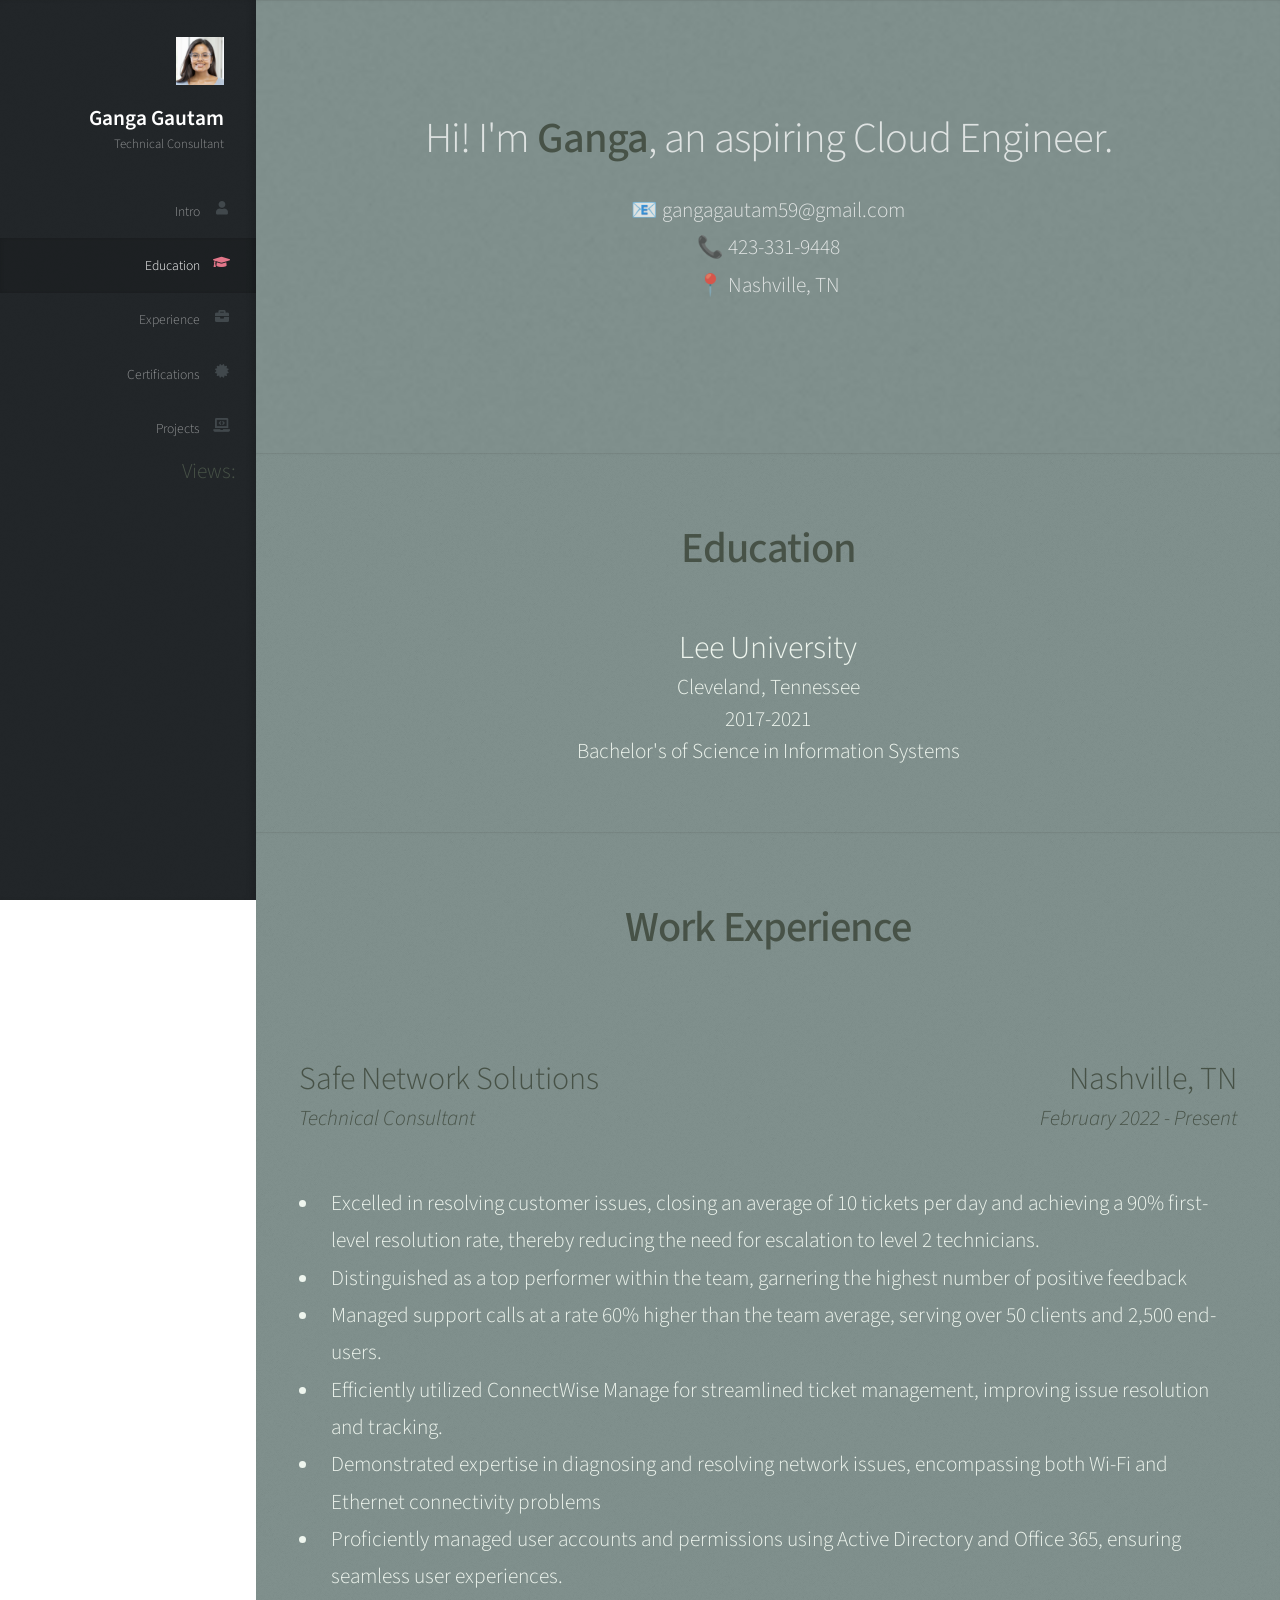
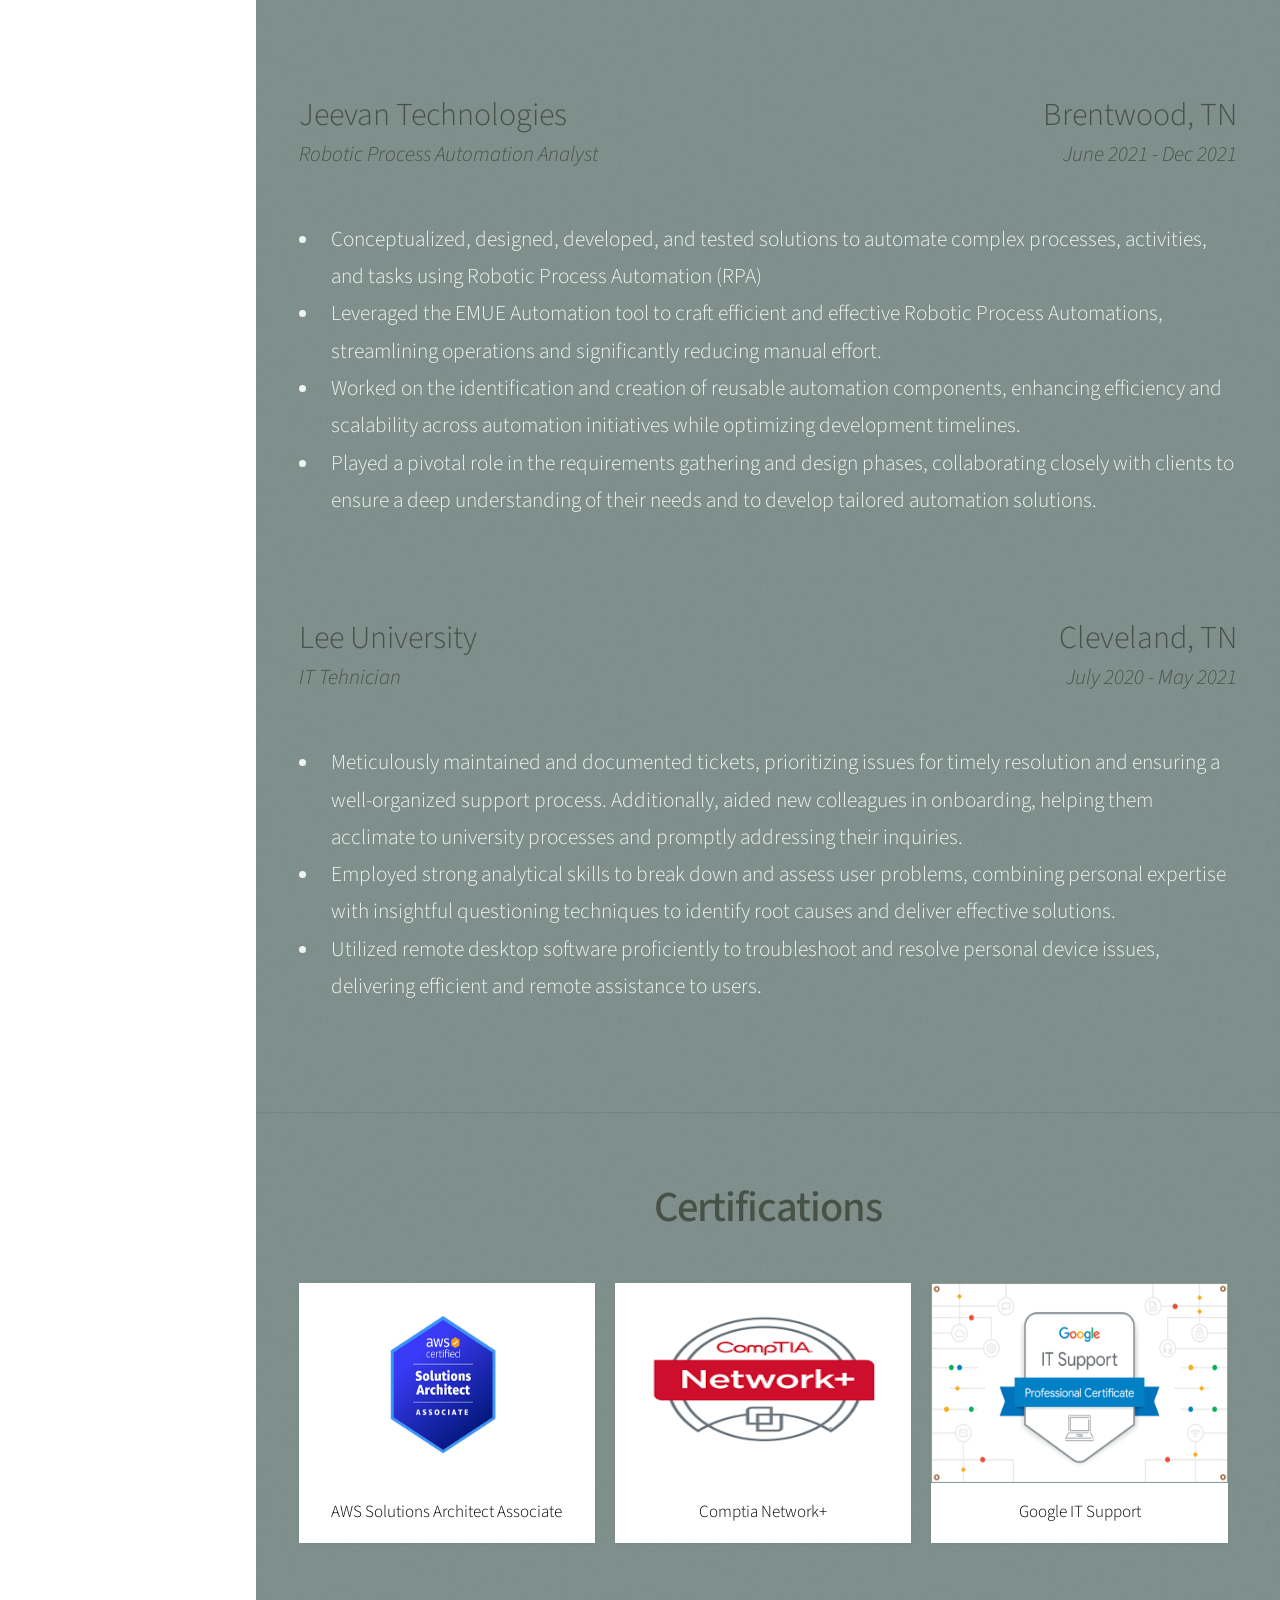
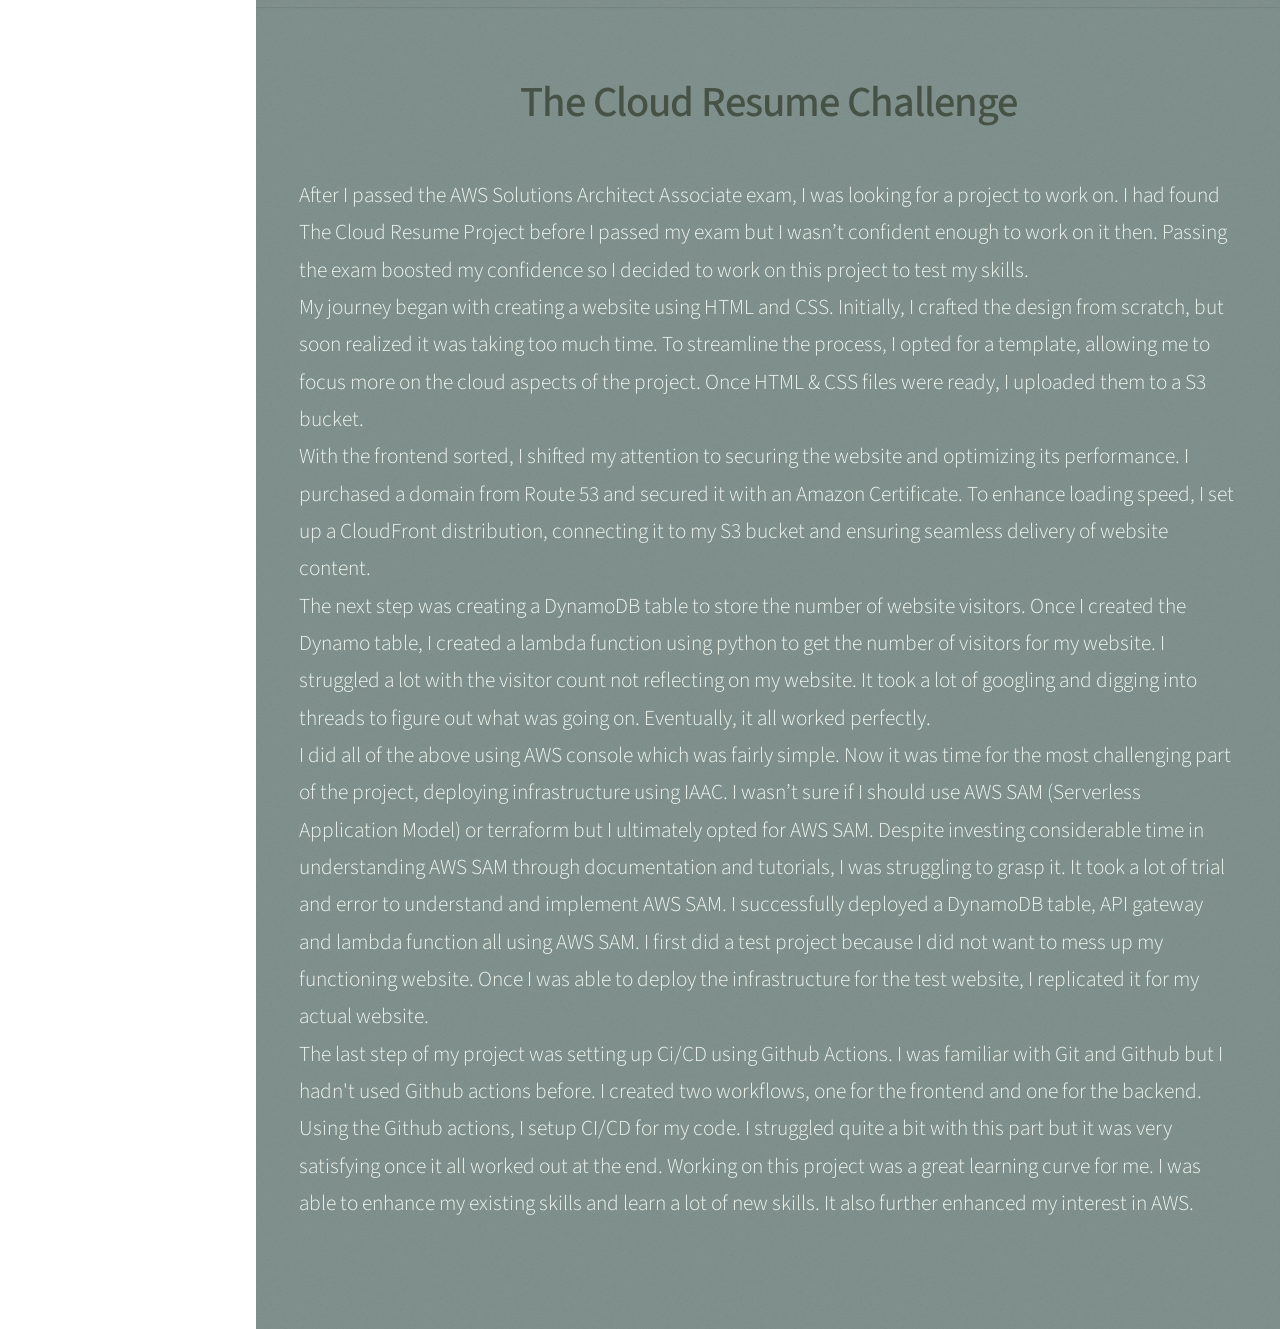
<file: Cloud-resume-frontend/index.html>
<!DOCTYPE HTML>

<html>
	<head>
		<title>Ganga Gautam</title>
		<meta charset="utf-8" />
		<meta name="viewport" content="width=device-width, initial-scale=1, user-scalable=no" />
		<link rel="stylesheet" href="assets/css/main.css" />
	</head>
	<body class="is-preload">

		<!-- Header -->
			<div id="header">

				<div class="top">

					<!-- Logo -->
						<div id="logo">
							<span class="image avatar48"><img src="images/avatar.jpg" alt="" /></span>
							<h1 id="title">Ganga Gautam</h1>
							<p>Technical Consultant</p>
						</div>

					<!-- Nav -->
						<nav id="nav">
							<ul>
								<li><a href="#top" id="top-link"><span class="icon solid fa-user">Intro</span></a></li>
								<li><a href="#educationinfo" id="educationinfo-link"><span class="icon solid fa-graduation-cap">Education</span></a></li>
								<li><a href="#experience" id="experience-link"><span class="icon solid fa-briefcase">Experience</span></a></li>
								<li><a href="#certification" id="certification-link"><span class="icon solid fa-certificate">Certifications</span></a></li>
								<li><a href="#project" id="project-link"><span class="icon solid fa-laptop-code">Projects</span></a></li>
								<h6>Views: <span class="counter-number" style="color: #D1D8D1; margin-right: 20px; font-size: 15pt"></span></h6>
							</ul>
						</nav>

				</div>

			</div>

		<!-- Main -->
			<div id="main" >

				<!-- Intro -->
					<section id="top" class="one dark cover">
						<div class="container">

							<header>
								<h2 class="alt">
								Hi! I'm <strong style="color: #475247">Ganga</strong>, an aspiring Cloud Engineer.<br />
								</h2>
								<p>📧 gangagautam59@gmail.com<br />
									📞 423-331-9448 <br />
									📍 Nashville, TN</p>
							</header>

						</div>
					</section>

				<!-- Education -->
					<section id="educationinfo" class="two">
						<div class="container">

							<header>
								<h2><strong>Education</strong></h2>
							</header>
							<div class="education">
								<h3>Lee University</h3>
								<h4>Cleveland, Tennessee</h4>
								<h4>2017-2021</h4>
								<h4>Bachelor's of Science in Information Systems</h4>
							</div>

						</div>
					</section>

				<!-- Experience -->
					<section id="experience" class="three">
						<div class="container">

							<header>
								<h2><strong>Work Experience</strong></h2>
							</header>
							<div class="work">
								<h3><span style="float: left;"><b>Safe Network Solutions</b></span>
								<span style="float:right;">Nashville, TN</span></h3>
								<div style="clear: both;"></div>
			
								<h5><i><span style="float: left;">Technical Consultant</span>
									<span style="float:right;">February 2022 - Present</span></h5></i>
									<div style="clear: both;"></div>
								<ul class="duties">
									<li>Excelled in resolving customer issues, closing an average of 10 tickets per day and achieving a 90% first-level resolution rate, thereby reducing the need for escalation to level 2 technicians.</li>
									<li>Distinguished as a top performer within the team, garnering the highest number of positive feedback</li>
									<li>Managed support calls at a rate 60% higher than the team average, serving over 50 clients and 2,500 end-users.</li>
									<li> Efficiently utilized ConnectWise Manage for streamlined ticket management, improving issue resolution and tracking.</li>
									<li>Demonstrated expertise in diagnosing and resolving network issues, encompassing both Wi-Fi and Ethernet connectivity problems</li>
									<li> Proficiently managed user accounts and permissions using Active Directory and Office 365, ensuring seamless user experiences.</li>
								</ul>
							</div>
							<div class="work">
								<h3><span style="float: left;"><b>Jeevan Technologies</b></span>
									<span style="float:right;">Brentwood, TN</span></h3>
									<div style="clear: both;"></div>
									<h5><i><span style="float: left;">Robotic Process Automation Analyst</span>
										<span style="float:right;">June 2021 - Dec 2021</span></h5></i>
									<div style="clear: both;"></div>
								
								<ul class="duties">
									<li>Conceptualized, designed, developed, and tested solutions to automate complex processes, activities, and tasks using Robotic Process Automation (RPA)</li>
									<li>Leveraged the EMUE Automation tool to craft efficient and effective Robotic Process Automations, streamlining operations and significantly reducing manual effort.</li>
									<li>Worked on the identification and creation of reusable automation components, enhancing efficiency and scalability across automation initiatives while optimizing development timelines.</li>
									<li>Played a pivotal role in the requirements gathering and design phases, collaborating closely with clients to ensure a deep understanding of their needs and to develop tailored automation solutions.</li>
								</ul>	
							</div>	
							<div class="work">
								<h3><span style="float: left;"><b>Lee University</b></span>
									<span style="float:right;">Cleveland, TN</span></h3>
									<div style="clear: both;"></div>
									<h5><i><span style="float: left;">IT Tehnician</span>
										<span style="float:right;">July 2020 - May 2021</span></h5></i>
										<div style="clear: both;"></div>
								<ul class="duties">
									<li>Meticulously maintained and documented tickets, prioritizing issues for timely resolution and ensuring a well-organized support process. Additionally, aided new colleagues in onboarding, helping them acclimate to university processes and promptly addressing their inquiries.</li>
									<li> Employed strong analytical skills to break down and assess user problems, combining personal expertise with insightful questioning techniques to identify root causes and deliver effective solutions.</li>
									<li>Utilized remote desktop software proficiently to troubleshoot and resolve personal device issues, delivering efficient and remote assistance to users.</li>
								</ul>
							</div>

						</div>
					</section>

				<!-- Certification -->
					<section id="certification" class="four">
						<div class="container">

							<header>
								<h2><strong>Certifications</strong></h2>
							</header>
							
							<div class="row">
								<div class="col-4 col-12-mobile">
									<article class="item">
										<img class="image fit" src="images/aws2.jpg" alt="" />
										<header>
											<h3>AWS Solutions Architect Associate</h3>
										</header>
									</article>
								</div>
								<div class="col-4 col-12-mobile">
									<article class="item">
										 <img class="image fit"  src="images/comptia.jpg" alt="" />
										<header>
											<h3>Comptia Network+</h3>
										</header>
									</article>
								</div>
								<div class="col-4 col-12-mobile" >
									<article class="item" >
										<img class="image fit"  src="images/Google1.jpg" alt="" />
										<header>
											<h3>Google IT Support</h3>
										</header>
									</article>
								</div>
							
							</div>
						</div>
					</section>

				<!-- Project -->
					<section id="project" class="five">
						<div class="container">
							<header>
								<h2><strong>The Cloud Resume Challenge</strong></h2>
							</header>
							<p style="color: #EEF5EE; text-align: left">
								After I passed the AWS Solutions Architect Associate exam, I was looking for a project to work on. I had found The Cloud Resume Project before I passed my exam but I wasn’t confident 
								enough to work on it then. Passing the exam boosted my confidence so I decided to work on this project to test my skills.<br>
								My journey began with creating a website using HTML and CSS. Initially, I crafted the design from scratch, but soon realized it was taking too much time. To streamline the process, I
								opted for a template, allowing me to focus more on the cloud aspects of the project. Once HTML & CSS files were ready, I uploaded them to a S3 bucket. <br>

								With the frontend sorted, I shifted my attention to securing the website and optimizing its performance. I purchased a domain from Route 53 and secured it with an Amazon Certificate.
								To enhance loading speed, I set up a CloudFront distribution, connecting it to my S3 bucket and ensuring seamless delivery of website content.<br>

								The next step was creating a DynamoDB table to store the number of website visitors. Once I created the Dynamo table, I created a lambda function using python to get the number of visitors for my website.
								I struggled a lot with the visitor count not reflecting on my website. It took a lot of googling and digging into threads to figure out what was going on.
								Eventually, it all worked perfectly. <br>

								I did all of the above using AWS console which was fairly simple. Now it was time for the most challenging part of the project, deploying infrastructure using IAAC. 
								I wasn’t sure if I should use AWS SAM (Serverless Application Model) or terraform but I ultimately opted for AWS SAM. Despite investing considerable time in
								understanding AWS SAM through documentation and tutorials, I was struggling to grasp it. It took a lot of trial and error to understand and implement AWS SAM. I successfully
								deployed a DynamoDB table, API gateway and lambda function all using AWS SAM. I first did a test project because I did not want to mess up my functioning website. 
								Once I was able to deploy the infrastructure for the test website, I replicated it for my actual website. <br>

								The last step of my project was setting up Ci/CD using Github Actions. I was familiar with Git and Github but I hadn't used Github actions before. I created two workflows, one for the frontend and one for the backend. Using the Github actions,
								I setup CI/CD for my code. I struggled quite a bit with this part but it was very satisfying once it all worked out at the end. Working on this project was a great learning curve for me.
								I was able to enhance my existing skills and learn a lot of new skills. It also further enhanced my interest in AWS.
							</p>
					</section>
			</div>



		<!-- Scripts -->
			<script src="assets/js/jquery.min.js"></script>
			<script src="assets/js/jquery.scrolly.min.js"></script>
			<script src="assets/js/jquery.scrollex.min.js"></script>
			<script src="assets/js/browser.min.js"></script>
			<script src="assets/js/breakpoints.min.js"></script>
			<script src="assets/js/util.js"></script>
			<script src="assets/js/main.js"></script>
			<script src="assets/js/index.js"></script>

	</body>
</html>
</file>
<file: Cloud-resume-frontend/assets/css/main.css>
@import url("fontawesome-all.min.css");
@import url("https://fonts.googleapis.com/css?family=Source+Sans+Pro:300,300italic,400,600");


html, body, div, span, applet, object,
iframe, h1, h2, h3, h4, h5, h6, p, blockquote,
pre, a, abbr, acronym, address, big, cite,
code, del, dfn, em, img, ins, kbd, q, s, samp,
small, strike, strong, sub, sup, tt, var, b,
u, i, center, dl, dt, dd, ol, ul, li, fieldset,
form, label, legend, table, caption, tbody,
tfoot, thead, tr, th, td, article, aside,
canvas, details, embed, figure, figcaption,
footer, header, hgroup, menu, nav, output, ruby,
section, summary, time, mark, audio, video {
	margin: 0;
	padding: 0;
	border: 0;
	font-size: 100%;
	font: inherit;
	vertical-align: baseline;}

article, aside, details, figcaption, figure,
footer, header, hgroup, menu, nav, section {
	display: block;}

body {
	line-height: 1;
	
}

ol, ul {
	list-style: none;
}

blockquote, q {
	quotes: none;
}

	blockquote:before, blockquote:after, q:before, q:after {
		content: '';
		content: none;
	}

table {
	border-collapse: collapse;
	border-spacing: 0;
}

body {
	-webkit-text-size-adjust: none;
}

mark {
	background-color: transparent;
	color: inherit;
}

input::-moz-focus-inner {
	border: 0;
	padding: 0;
}

input, select, textarea {
	-moz-appearance: none;
	-webkit-appearance: none;
	-ms-appearance: none;
	appearance: none;
}



/* Basic */

	html {
		box-sizing: border-box;
	}

	*, *:before, *:after {
		box-sizing: inherit;
	}

	body {
		background: #fff;
		font-family: 'Source Sans Pro', sans-serif;
		font-size: 19pt;
		font-weight: 300;
		line-height: 1.75em;
		color: #888;
		
		
	}

		body.is-preload *, body.is-preload *:before, body.is-preload *:after {
			
			-moz-animation: none !important;
			-webkit-animation: none !important;
			-ms-animation: none !important;
			animation: none !important;
			-moz-transition: none !important;
			-webkit-transition: none !important;
			-ms-transition: none !important;
			transition: none !important;
			
		}

		
			

	input, textarea, select {
		font-family: 'Source Sans Pro', sans-serif;
		font-size: 19pt;
		font-weight: 300;
		line-height: 1.75em;
		color: #888;
	}

	h1, h2, h3, h4, h5, h6 {
		font-weight: 300;
		color: #475247;

		line-height: 1.5em;
	}

	.education h3,h4{

	color: #EEF5EE

	}
	h1 a, h2 a, h3 a, h4 a, h5 a, h6 a {
		color: inherit;
		text-decoration: none;
	}

		

	h2 {
		font-size: 2em;
		letter-spacing: -1px;
	}

		
	h2.alt strong {
		color: #475247;
	}


	h3 {
		font-size: 1.5em;
	}

	header {
		margin: 0 0 2em 0;
	}

		header > p {
			margin: 1em 0 0 0;
		}

	footer {
		margin: 2em 0 0 0;
	}

	strong {
		font-weight: 500;
		color: #475247;
		
	}
	b {
		font-weight: 300;
		color: #475247;
		
	}


	em, i {
		font-style: italic;
	}

	a {
		text-decoration: none;
		color: inherit;
		border-bottom: dotted 1px rgba(128, 128, 128, 0.5);
		-moz-transition: color 0.35s ease-in-out, border-bottom-color 0.35s ease-in-out;
		-webkit-transition: color 0.35s ease-in-out, border-bottom-color 0.35s ease-in-out;
		-ms-transition: color 0.35s ease-in-out, border-bottom-color 0.35s ease-in-out;
		transition: color 0.35s ease-in-out, border-bottom-color 0.35s ease-in-out;
		outline: 0;
	}

		a:hover {
			color: #E27689;
			border-bottom-color: rgba(255, 255, 255, 0);
		}

	sub {
		position: relative;
		top: 0.5em;
		font-size: 0.8em;
	}

	sup {
		position: relative;
		top: -0.5em;
		font-size: 0.8em;
	}

	hr {
		border: 0;
		border-top: solid 1px #ddd;
	}

	blockquote {
		border-left: solid 0.5em #ddd;
		padding: 1em 0 1em 2em;
		font-style: italic;
	}

	p, ul, ol, dl, table {
		margin-bottom: 2em;
	}

	br.clear {
		clear: both;
	}

/* Container */

	.container {
		margin: 0 auto;
		max-width: 100%;
		width: 1400px;
	}

		@media screen and (min-width: 961px) and (max-width: 1880px) {

			.container {
				width: 1200px;
			}

		}

		@media screen and (min-width: 961px) and (max-width: 1620px) {

			.container {
				width: 960px;
			}

		}

		@media screen and (min-width: 961px) and (max-width: 1320px) {

			.container {
				width: 100%;
			}

		}

		@media screen and (max-width: 960px) {

			.container {
				width: 100%;
			}

		}

		@media screen and (max-width: 736px) {

			.container {
				width: 100%;
			}

		}

/* Row */

	.row {
		display: flex;
		flex-wrap: wrap;
		box-sizing: border-box;
		align-items: stretch;
	}

		.row > * {
			box-sizing: border-box;
		}

		.row.gtr-uniform > * > :last-child {
			margin-bottom: 0;
		}

		.row.aln-left {
			justify-content: flex-start;
		}

		.row.aln-center {
			justify-content: center;
		}

		.row.aln-right {
			justify-content: flex-end;
		}

		.row.aln-top {
			align-items: flex-start;
		}

		.row.aln-middle {
			align-items: center;
		}

		.row.aln-bottom {
			align-items: flex-end;
		}

		.row > .imp {
			order: -1;
		}

		.row > .col-1 {
			width: 8.33333%;
		}

		.row > .off-1 {
			margin-left: 8.33333%;
		}

		.row > .col-2 {
			width: 16.66667%;
		}

		.row > .off-2 {
			margin-left: 16.66667%;
		}

		.row > .col-3 {
			width: 25%;
		}

		.row > .off-3 {
			margin-left: 25%;
		}

		.row > .col-4 {
			width: 33%
		}

		.row > .off-4 {
			margin-left: 33.33333%;
		}

		.row > .col-5 {
			width: 41.66667%;
		}

		.row > .off-5 {
			margin-left: 41.66667%;
		}

		.row > .col-6 {
			width: 50%;
		}

		.row > .off-6 {
			margin-left: 50%;
		}

		.row > .col-7 {
			width: 58.33333%;
		}

		.row > .off-7 {
			margin-left: 58.33333%;
		}

		.row > .col-8 {
			width: 66.66667%;
		}

		.row > .off-8 {
			margin-left: 66.66667%;
		}

		.row > .col-9 {
			width: 75%;
		}

		.row > .off-9 {
			margin-left: 75%;
		}

		.row > .col-10 {
			width: 83.33333%;
		}

		.row > .off-10 {
			margin-left: 83.33333%;
		}

		.row > .col-11 {
			width: 91.66667%;
		}

		.row > .off-11 {
			margin-left: 91.66667%;
		}

		.row > .col-12 {
			width: 100%;
		}

		.row > .off-12 {
			margin-left: 100%;
		}

		.row.gtr-0 {
			margin-top: 0px;
			margin-left: 0px;
		}

			.row.gtr-0 > * {
				padding: 0px 0 0 0px;
			}

			.row.gtr-0.gtr-uniform {
				margin-top: 0px;
			}

				.row.gtr-0.gtr-uniform > * {
					padding-top: 0px;
				}

		.row.gtr-25 {
			margin-top: -10px;
			margin-left: -10px;
		}

			.row.gtr-25 > * {
				padding: 10px 0 0 10px;
			}

			.row.gtr-25.gtr-uniform {
				margin-top: -10px;
			}

				.row.gtr-25.gtr-uniform > * {
					padding-top: 10px;
				}

		.row.gtr-50 {
			margin-top: -20px;
			margin-left: -20px;
		}

			.row.gtr-50 > * {
				padding: 20px 0 0 20px;
			}

			.row.gtr-50.gtr-uniform {
				margin-top: -20px;
			}

				.row.gtr-50.gtr-uniform > * {
					padding-top: 20px;
				}

		.row {
			margin-top: -40px;
			margin-left: -40px;
			
		}

			.row > * {
				padding: 40px 0 0 40px;
			}

			.row.gtr-uniform {
				margin-top: -40px;
			}

				.row.gtr-uniform > * {
					padding-top: 40px;
				}

		.row.gtr-150 {
			margin-top: -60px;
			margin-left: -60px;
		}

			.row.gtr-150 > * {
				padding: 60px 0 0 60px;
			}

			.row.gtr-150.gtr-uniform {
				margin-top: -60px;
			}

				.row.gtr-150.gtr-uniform > * {
					padding-top: 60px;
				}

		.row.gtr-200 {
			margin-top: -80px;
			margin-left: -80px;
		}

			.row.gtr-200 > * {
				padding: 80px 0 0 80px;
			}

			.row.gtr-200.gtr-uniform {
				margin-top: -80px;
			}

				.row.gtr-200.gtr-uniform > * {
					padding-top: 80px;
				}

		@media screen and (min-width: 961px) and (max-width: 1880px) {

			.row {
				display: flex;
				flex-wrap: wrap;
				box-sizing: border-box;
				align-items: stretch;
			}

				.row > * {
					box-sizing: border-box;
				}

				.row.gtr-uniform > * > :last-child {
					margin-bottom: 0;
				}

				.row.aln-left {
					justify-content: flex-start;
				}

				.row.aln-center {
					justify-content: center;
				}

				.row.aln-right {
					justify-content: flex-end;
				}

				.row.aln-top {
					align-items: flex-start;
				}

				.row.aln-middle {
					align-items: center;
				}

				.row.aln-bottom {
					align-items: flex-end;
				}

				.row > .imp-wide {
					order: -1;
				}

				.row > .col-1-wide {
					width: 8.33333%;
				}

				.row > .off-1-wide {
					margin-left: 8.33333%;
				}

				.row > .col-2-wide {
					width: 16.66667%;
				}

				.row > .off-2-wide {
					margin-left: 16.66667%;
				}

				.row > .col-3-wide {
					width: 25%;
				}

				.row > .off-3-wide {
					margin-left: 25%;
				}

				.row > .col-4-wide {
					width: 33.33333%;
				}

				.row > .off-4-wide {
					margin-left: 33.33333%;
				}

				.row > .col-5-wide {
					width: 41.66667%;
				}

				.row > .off-5-wide {
					margin-left: 41.66667%;
				}

				.row > .col-6-wide {
					width: 50%;
				}

				.row > .off-6-wide {
					margin-left: 50%;
				}

				.row > .col-7-wide {
					width: 58.33333%;
				}

				.row > .off-7-wide {
					margin-left: 58.33333%;
				}

				.row > .col-8-wide {
					width: 66.66667%;
				}

				.row > .off-8-wide {
					margin-left: 66.66667%;
				}

				.row > .col-9-wide {
					width: 75%;
				}

				.row > .off-9-wide {
					margin-left: 75%;
				}

				.row > .col-10-wide {
					width: 83.33333%;
				}

				.row > .off-10-wide {
					margin-left: 83.33333%;
				}

				.row > .col-11-wide {
					width: 91.66667%;
				}

				.row > .off-11-wide {
					margin-left: 91.66667%;
				}

				.row > .col-12-wide {
					width: 100%;
				}

				.row > .off-12-wide {
					margin-left: 100%;
				}

				.row.gtr-0 {
					margin-top: 0px;
					margin-left: 0px;
				}

					.row.gtr-0 > * {
						padding: 0px 0 0 0px;
					}

					.row.gtr-0.gtr-uniform {
						margin-top: 0px;
					}

						.row.gtr-0.gtr-uniform > * {
							padding-top: 0px;
						}

				.row.gtr-25 {
					margin-top: -10px;
					margin-left: -10px;
				}

					.row.gtr-25 > * {
						padding: 10px 0 0 10px;
					}

					.row.gtr-25.gtr-uniform {
						margin-top: -10px;
					}

						.row.gtr-25.gtr-uniform > * {
							padding-top: 10px;
						}

				.row.gtr-50 {
					margin-top: -20px;
					margin-left: -20px;
				}

					.row.gtr-50 > * {
						padding: 20px 0 0 20px;
					}

					.row.gtr-50.gtr-uniform {
						margin-top: -20px;
					}

						.row.gtr-50.gtr-uniform > * {
							padding-top: 20px;
						}

				.row {
					margin-top: -40px;
					margin-left: -40px;
				}

					.row > * {
						padding: 40px 0 0 40px;
					}

					.row.gtr-uniform {
						margin-top: -40px;
					}

						.row.gtr-uniform > * {
							padding-top: 40px;
						}

				.row.gtr-150 {
					margin-top: -60px;
					margin-left: -60px;
				}

					.row.gtr-150 > * {
						padding: 60px 0 0 60px;
					}

					.row.gtr-150.gtr-uniform {
						margin-top: -60px;
					}

						.row.gtr-150.gtr-uniform > * {
							padding-top: 60px;
						}

				.row.gtr-200 {
					margin-top: -80px;
					margin-left: -80px;
				}

					.row.gtr-200 > * {
						padding: 80px 0 0 80px;
					}

					.row.gtr-200.gtr-uniform {
						margin-top: -80px;
					}

						.row.gtr-200.gtr-uniform > * {
							padding-top: 80px;
						}

		}

		@media screen and (min-width: 961px) and (max-width: 1620px) {

			.row {
				display: flex;
				flex-wrap: wrap;
				box-sizing: border-box;
				align-items: stretch;
			}

				.row > * {
					box-sizing: border-box;
				}

				.row.gtr-uniform > * > :last-child {
					margin-bottom: 0;
				}

				.row.aln-left {
					justify-content: flex-start;
				}

				.row.aln-center {
					justify-content: center;
				}

				.row.aln-right {
					justify-content: flex-end;
				}

				.row.aln-top {
					align-items: flex-start;
				}

				.row.aln-middle {
					align-items: center;
				}

				.row.aln-bottom {
					align-items: flex-end;
				}

				.row > .imp-normal {
					order: -1;
				}

				.row > .col-1-normal {
					width: 8.33333%;
				}

				.row > .off-1-normal {
					margin-left: 8.33333%;
				}

				.row > .col-2-normal {
					width: 16.66667%;
				}

				.row > .off-2-normal {
					margin-left: 16.66667%;
				}

				.row > .col-3-normal {
					width: 25%;
				}

				
				.row > .off-3-normal {
					margin-left: 25%;
				}

				.row > .col-4-normal {
					width: 33.33333%;
				}

				.row > .off-4-normal {
					margin-left: 33.33333%;
				}

				.row > .col-5-normal {
					width: 41.66667%;
				}

				.row > .off-5-normal {
					margin-left: 41.66667%;
				}

				.row > .col-6-normal {
					width: 50%;
				}

				.row > .off-6-normal {
					margin-left: 50%;
				}

				.row > .col-7-normal {
					width: 58.33333%;
				}

				.row > .off-7-normal {
					margin-left: 58.33333%;
				}

				.row > .col-8-normal {
					width: 66.66667%;
				}

				.row > .off-8-normal {
					margin-left: 66.66667%;
				}

				.row > .col-9-normal {
					width: 75%;
				}

				.row > .off-9-normal {
					margin-left: 75%;
				}

				.row > .col-10-normal {
					width: 83.33333%;
				}

				.row > .off-10-normal {
					margin-left: 83.33333%;
				}

				.row > .col-11-normal {
					width: 91.66667%;
				}

				.row > .off-11-normal {
					margin-left: 91.66667%;
				}

				.row > .col-12-normal {
					width: 100%;
				}

				.row > .off-12-normal {
					margin-left: 100%;
				}

				.row.gtr-0 {
					margin-top: 0px;
					margin-left: 0px;
				}

					.row.gtr-0 > * {
						padding: 0px 0 0 0px;
					}

					.row.gtr-0.gtr-uniform {
						margin-top: 0px;
					}

						.row.gtr-0.gtr-uniform > * {
							padding-top: 0px;
						}

				.row.gtr-25 {
					margin-top: -10px;
					margin-left: -10px;
				}

					.row.gtr-25 > * {
						padding: 10px 0 0 10px;
					}

					.row.gtr-25.gtr-uniform {
						margin-top: -10px;
					}

						.row.gtr-25.gtr-uniform > * {
							padding-top: 10px;
						}

				.row.gtr-50 {
					margin-top: -20px;
					margin-left: -20px;
				}

					.row.gtr-50 > * {
						padding: 20px 0 0 20px;
					}

					.row.gtr-50.gtr-uniform {
						margin-top: -20px;
					}

						.row.gtr-50.gtr-uniform > * {
							padding-top: 20px;
						}

				.row {
					margin-top: -40px;
					margin-left: -40px;
				}

					.row > * {
						padding: 40px 0 0 40px;
					}

					.row.gtr-uniform {
						margin-top: -40px;
					}

						.row.gtr-uniform > * {
							padding-top: 40px;
						}

				.row.gtr-150 {
					margin-top: -60px;
					margin-left: -60px;
				}

					.row.gtr-150 > * {
						padding: 60px 0 0 60px;
					}

					.row.gtr-150.gtr-uniform {
						margin-top: -60px;
					}

						.row.gtr-150.gtr-uniform > * {
							padding-top: 60px;
						}

				.row.gtr-200 {
					margin-top: -80px;
					margin-left: -80px;
				}

					.row.gtr-200 > * {
						padding: 80px 0 0 80px;
					}

					.row.gtr-200.gtr-uniform {
						margin-top: -80px;
					}

						.row.gtr-200.gtr-uniform > * {
							padding-top: 80px;
						}

		}

		@media screen and (min-width: 961px) and (max-width: 1320px) {

			.row {
				display: flex;
				flex-wrap: wrap;
				box-sizing: border-box;
				align-items: stretch;
			}

				.row > * {
					box-sizing: border-box;
				}

				.row.gtr-uniform > * > :last-child {
					margin-bottom: 0;
				}

				.row.aln-left {
					justify-content: flex-start;
				}

				.row.aln-center {
					justify-content: center;
				}

				.row.aln-right {
					justify-content: flex-end;
				}

				.row.aln-top {
					align-items: flex-start;
				}

				.row.aln-middle {
					align-items: center;
				}

				.row.aln-bottom {
					align-items: flex-end;
				}

				.row > .imp-narrow {
					order: -1;
				}

				.row > .col-1-narrow {
					width: 8.33333%;
				}

				.row > .off-1-narrow {
					margin-left: 8.33333%;
				}

				.row > .col-2-narrow {
					width: 16.66667%;
				}

				.row > .off-2-narrow {
					margin-left: 16.66667%;
				}

				.row > .col-3-narrow {
					width: 25%;
				}

				.row > .off-3-narrow {
					margin-left: 25%;
				}

				.row > .col-4-narrow {
					width: 33.33333%;
				}

				.row > .off-4-narrow {
					margin-left: 33.33333%;
				}

				.row > .col-5-narrow {
					width: 41.66667%;
				}

				.row > .off-5-narrow {
					margin-left: 41.66667%;
				}

				.row > .col-6-narrow {
					width: 50%;
				}

				.row > .off-6-narrow {
					margin-left: 50%;
				}

				.row > .col-7-narrow {
					width: 58.33333%;
				}

				.row > .off-7-narrow {
					margin-left: 58.33333%;
				}

				.row > .col-8-narrow {
					width: 66.66667%;
				}

				.row > .off-8-narrow {
					margin-left: 66.66667%;
				}

				.row > .col-9-narrow {
					width: 75%;
				}

				.row > .off-9-narrow {
					margin-left: 75%;
				}

				.row > .col-10-narrow {
					width: 83.33333%;
				}

				.row > .off-10-narrow {
					margin-left: 83.33333%;
				}

				.row > .col-11-narrow {
					width: 91.66667%;
				}

				.row > .off-11-narrow {
					margin-left: 91.66667%;
				}

				.row > .col-12-narrow {
					width: 100%;
				}

				.row > .off-12-narrow {
					margin-left: 100%;
				}

				.row.gtr-0 {
					margin-top: 0px;
					margin-left: 0px;
				}

					.row.gtr-0 > * {
						padding: 0px 0 0 0px;
					}

					.row.gtr-0.gtr-uniform {
						margin-top: 0px;
					}

						.row.gtr-0.gtr-uniform > * {
							padding-top: 0px;
						}

				.row.gtr-25 {
					margin-top: -5px;
					margin-left: -5px;
				}

					.row.gtr-25 > * {
						padding: 5px 0 0 5px;
					}

					.row.gtr-25.gtr-uniform {
						margin-top: -5px;
					}

						.row.gtr-25.gtr-uniform > * {
							padding-top: 5px;
						}

				.row.gtr-50 {
					margin-top: -10px;
					margin-left: -10px;
				}

					.row.gtr-50 > * {
						padding: 10px 0 0 10px;
					}

					.row.gtr-50.gtr-uniform {
						margin-top: -10px;
					}

						.row.gtr-50.gtr-uniform > * {
							padding-top: 10px;
						}

				.row {
					margin-top: -20px;
					margin-left: -20px;
				}

					.row > * {
						padding: 20px 0 0 20px;
					}

					.row.gtr-uniform {
						margin-top: -20px;
					}

						.row.gtr-uniform > * {
							padding-top: 20px;
						}

				.row.gtr-150 {
					margin-top: -30px;
					margin-left: -30px;
				}

					.row.gtr-150 > * {
						padding: 30px 0 0 30px;
					}

					.row.gtr-150.gtr-uniform {
						margin-top: -30px;
					}

						.row.gtr-150.gtr-uniform > * {
							padding-top: 30px;
						}

				.row.gtr-200 {
					margin-top: -40px;
					margin-left: -40px;
				}

					.row.gtr-200 > * {
						padding: 40px 0 0 40px;
					}

					.row.gtr-200.gtr-uniform {
						margin-top: -40px;
					}

						.row.gtr-200.gtr-uniform > * {
							padding-top: 40px;
						}

		}

		@media screen and (max-width: 960px) {

			.row {
				display: flex;
				flex-wrap: wrap;
				box-sizing: border-box;
				align-items: stretch;
			}

				.row > * {
					box-sizing: border-box;
				}

				.row.gtr-uniform > * > :last-child {
					margin-bottom: 0;
				}

				.row.aln-left {
					justify-content: flex-start;
				}

				.row.aln-center {
					justify-content: center;
				}

				.row.aln-right {
					justify-content: flex-end;
				}

				.row.aln-top {
					align-items: flex-start;
				}

				.row.aln-middle {
					align-items: center;
				}

				.row.aln-bottom {
					align-items: flex-end;
				}

				.row > .imp-narrower {
					order: -1;
				}

				.row > .col-1-narrower {
					width: 8.33333%;
				}

				.row > .off-1-narrower {
					margin-left: 8.33333%;
				}

				.row > .col-2-narrower {
					width: 16.66667%;
				}

				.row > .off-2-narrower {
					margin-left: 16.66667%;
				}

				.row > .col-3-narrower {
					width: 25%;
				}

				.row > .off-3-narrower {
					margin-left: 25%;
				}

				.row > .col-4-narrower {
					width: 33.33333%;
				}

				.row > .off-4-narrower {
					margin-left: 33.33333%;
				}

				.row > .col-5-narrower {
					width: 41.66667%;
				}

				.row > .off-5-narrower {
					margin-left: 41.66667%;
				}

				.row > .col-6-narrower {
					width: 50%;
				}

				.row > .off-6-narrower {
					margin-left: 50%;
				}

				.row > .col-7-narrower {
					width: 58.33333%;
				}

				.row > .off-7-narrower {
					margin-left: 58.33333%;
				}

				.row > .col-8-narrower {
					width: 66.66667%;
				}

				.row > .off-8-narrower {
					margin-left: 66.66667%;
				}

				.row > .col-9-narrower {
					width: 75%;
				}

				.row > .off-9-narrower {
					margin-left: 75%;
				}

				.row > .col-10-narrower {
					width: 83.33333%;
				}

				.row > .off-10-narrower {
					margin-left: 83.33333%;
				}

				.row > .col-11-narrower {
					width: 91.66667%;
				}

				.row > .off-11-narrower {
					margin-left: 91.66667%;
				}

				.row > .col-12-narrower {
					width: 100%;
				}

				.row > .off-12-narrower {
					margin-left: 100%;
				}

				.row.gtr-0 {
					margin-top: 0px;
					margin-left: 0px;
				}

					.row.gtr-0 > * {
						padding: 0px 0 0 0px;
					}

					.row.gtr-0.gtr-uniform {
						margin-top: 0px;
					}

						.row.gtr-0.gtr-uniform > * {
							padding-top: 0px;
						}

				.row.gtr-25 {
					margin-top: -5px;
					margin-left: -5px;
				}

					.row.gtr-25 > * {
						padding: 5px 0 0 5px;
					}

					.row.gtr-25.gtr-uniform {
						margin-top: -5px;
					}

						.row.gtr-25.gtr-uniform > * {
							padding-top: 5px;
						}

				.row.gtr-50 {
					margin-top: -10px;
					margin-left: -10px;
				}

					.row.gtr-50 > * {
						padding: 10px 0 0 10px;
					}

					.row.gtr-50.gtr-uniform {
						margin-top: -10px;
					}

						.row.gtr-50.gtr-uniform > * {
							padding-top: 10px;
						}

				.row {
					margin-top: -20px;
					margin-left: -20px;
				}

					.row > * {
						padding: 20px 0 0 20px;
					}

					.row.gtr-uniform {
						margin-top: -20px;
					}

						.row.gtr-uniform > * {
							padding-top: 20px;
						}

				.row.gtr-150 {
					margin-top: -30px;
					margin-left: -30px;
				}

					.row.gtr-150 > * {
						padding: 30px 0 0 30px;
					}

					.row.gtr-150.gtr-uniform {
						margin-top: -30px;
					}

						.row.gtr-150.gtr-uniform > * {
							padding-top: 30px;
						}

				.row.gtr-200 {
					margin-top: -40px;
					margin-left: -40px;
				}

					.row.gtr-200 > * {
						padding: 40px 0 0 40px;
					}

					.row.gtr-200.gtr-uniform {
						margin-top: -40px;
					}

						.row.gtr-200.gtr-uniform > * {
							padding-top: 40px;
						}

		}

		@media screen and (max-width: 736px) {

			.row {
				display: flex;
				flex-wrap: wrap;
				box-sizing: border-box;
				align-items: stretch;
			}

				.row > * {
					box-sizing: border-box;
				}

				.row.gtr-uniform > * > :last-child {
					margin-bottom: 0;
				}

				.row.aln-left {
					justify-content: flex-start;
				}

				.row.aln-center {
					justify-content: center;
				}

				.row.aln-right {
					justify-content: flex-end;
				}

				.row.aln-top {
					align-items: flex-start;
				}

				.row.aln-middle {
					align-items: center;
				}

				.row.aln-bottom {
					align-items: flex-end;
				}

				.row > .imp-mobile {
					order: -1;
				}

				.row > .col-1-mobile {
					width: 8.33333%;
				}

				.row > .off-1-mobile {
					margin-left: 8.33333%;
				}

				.row > .col-2-mobile {
					width: 16.66667%;
				}

				.row > .off-2-mobile {
					margin-left: 16.66667%;
				}

				.row > .col-3-mobile {
					width: 25%;
				}

				.row > .off-3-mobile {
					margin-left: 25%;
				}

				.row > .col-4-mobile {
					width: 33.33333%;
				}

				.row > .off-4-mobile {
					margin-left: 33.33333%;
				}

				.row > .col-5-mobile {
					width: 41.66667%;
				}

				.row > .off-5-mobile {
					margin-left: 41.66667%;
				}

				.row > .col-6-mobile {
					width: 50%;
				}

				.row > .off-6-mobile {
					margin-left: 50%;
				}

				.row > .col-7-mobile {
					width: 58.33333%;
				}

				.row > .off-7-mobile {
					margin-left: 58.33333%;
				}

				.row > .col-8-mobile {
					width: 66.66667%;
				}

				.row > .off-8-mobile {
					margin-left: 66.66667%;
				}

				.row > .col-9-mobile {
					width: 75%;
				}

				.row > .off-9-mobile {
					margin-left: 75%;
				}

				.row > .col-10-mobile {
					width: 83.33333%;
				}

				.row > .off-10-mobile {
					margin-left: 83.33333%;
				}

				.row > .col-11-mobile {
					width: 91.66667%;
				}

				.row > .off-11-mobile {
					margin-left: 91.66667%;
				}

				.row > .col-12-mobile {
					width: 100%;
				}

				.row > .off-12-mobile {
					margin-left: 100%;
				}

				.row.gtr-0 {
					margin-top: 0px;
					margin-left: 0px;
				}

					.row.gtr-0 > * {
						padding: 0px 0 0 0px;
					}

					.row.gtr-0.gtr-uniform {
						margin-top: 0px;
					}

						.row.gtr-0.gtr-uniform > * {
							padding-top: 0px;
						}

				.row.gtr-25 {
					margin-top: -5px;
					margin-left: -5px;
				}

					.row.gtr-25 > * {
						padding: 5px 0 0 5px;
					}

					.row.gtr-25.gtr-uniform {
						margin-top: -5px;
					}

						.row.gtr-25.gtr-uniform > * {
							padding-top: 5px;
						}

				.row.gtr-50 {
					margin-top: -10px;
					margin-left: -10px;
				}

					.row.gtr-50 > * {
						padding: 10px 0 0 10px;
					}

					.row.gtr-50.gtr-uniform {
						margin-top: -10px;
					}

						.row.gtr-50.gtr-uniform > * {
							padding-top: 10px;
						}

				.row {
					margin-top: -20px;
					margin-left: -20px;
				}

					.row > * {
						padding: 20px 0 0 20px;
					}

					.row.gtr-uniform {
						margin-top: -20px;
					}

						.row.gtr-uniform > * {
							padding-top: 20px;
						}

				.row.gtr-150 {
					margin-top: -30px;
					margin-left: -30px;
				}

					.row.gtr-150 > * {
						padding: 30px 0 0 30px;
					}

					.row.gtr-150.gtr-uniform {
						margin-top: -30px;
					}

						.row.gtr-150.gtr-uniform > * {
							padding-top: 30px;
						}

				.row.gtr-200 {
					margin-top: -40px;
					margin-left: -40px;
				}

					.row.gtr-200 > * {
						padding: 40px 0 0 40px;
					}

					.row.gtr-200.gtr-uniform {
						margin-top: -40px;
					}

						.row.gtr-200.gtr-uniform > * {
							padding-top: 40px;
						}

		}

/* Sections/Article */

	section, article {
		margin-bottom: 3em;
	}

		section > :last-child,
		section > .container, section:last-child, article > :last-child,
		article > .container, article:last-child {
			margin-bottom: 0;
		}

		.row > section, .row > article {
			margin-bottom: 0;
		}

/* Image */

	.image {
		display: inline-block;
		border: 0;
	}

		.image img {
			display: block;
			width: 100%;
		}

		.image.avatar48 {
			width: 48px;
			height: 48px;
			background: #f00;
		}

			.image.avatar48 img {
				width: 48px;
				height: 48px;
			}

		.image.fit {
			display: block;
			width: 100%;
			height: 200px
		}

		.image.featured {
			display: block;
			width: 100%;
			margin: 0 0 2em 0;
		}

		.image.left {
			float: left;
			margin: 0 2em 2em 0;
		}

		.image.centered {
			display: block;
			margin: 0 0 2em 0;
		}

			.image.centered img {
				margin: 0 auto;
				width: auto;
			}

/* List */

	ul {
		list-style: disc;
		padding-left: 1em;
	}

		ul li {
			padding-left: 0.5em;
		}

	ol {
		list-style: decimal;
		padding-left: 1.25em;
	}

		ol li {
			padding-left: 0.25em;
		}

/* Icons */

	ul.icons {
		cursor: default;
		list-style: none;
		padding-left: 0;
	}

		ul.icons li {
			display: inline-block;
			padding-left: 0;
		}

		ul.icons a {
			display: inline-block;
			width: 2em;
			height: 2em;
			line-height: 2em;
			text-align: center;
			border: 0;
		}

.duties{
	margin-top: 50px;
	text-align: left;
	color: #EEF5EE
}

.resumeproject p{
	color: #EEF5EE
}

.work{
	margin-top: 95px;
}
	
/* Item */

	.item {
		box-shadow: 0 0.05em 0.15em 0 rgba(0, 0, 0, 0.05);
		margin-bottom: 40px;
}
		

		.item header {
			background: #fff;
			margin: 0;
			padding: 1em 0 1em 0;
			font-size: 0.8em;
		}

			.item header h3 {
				font-size: 1em;
				color: black
			}

/* Icons */

	.icon {
		text-decoration: none;
		text-decoration: none;
	}

		.icon:before {
			-moz-osx-font-smoothing: grayscale;
			-webkit-font-smoothing: antialiased;
			display: inline-block;
			font-style: normal;
			font-variant: normal;
			text-rendering: auto;
			line-height: 1;
			text-transform: none !important;
			font-family: 'Font Awesome 5 Free';
			font-weight: 400;
		}

		.icon:before {
			line-height: inherit;
		}

		.icon > .label {
			display: none;
		}

		.icon.solid:before {
			font-weight: 900;
		}

		.icon.brands:before {
			font-family: 'Font Awesome 5 Brands';
		}

/* Header */

	#header {
		display: -moz-flex;
		display: -webkit-flex;
		display: -ms-flex;
		display: flex;
		-moz-flex-direction: column;
		-webkit-flex-direction: column;
		-ms-flex-direction: column;
		flex-direction: column;
		-moz-justify-content: space-between;
		-webkit-justify-content: space-between;
		-ms-justify-content: space-between;
		justify-content: space-between;
		background: #222629 url("images/overlay.png");
		box-shadow: inset -0.25em 0 0.25em 0 rgba(0, 0, 0, 0.1);
		color: #fff;
		height: 100%;
		left: 0;
		overflow-y: auto;
		position: fixed;
		text-align: right;
		top: 0;
		width: 375px;
	}

		#header .top {
			-moz-flex-grow: 1;
			-webkit-flex-grow: 1;
			-ms-flex-grow: 1;
			flex-grow: 1;
		}

		#header .bottom {
			-moz-flex-shrink: 0;
			-webkit-flex-shrink: 0;
			-ms-flex-shrink: 0;
			flex-shrink: 0;
			padding: 1.5em 0 0.75em 0;
		}

			#header .bottom > :last-child {
				margin-bottom: 0;
			}

		#header .icons {
			font-size: 0.8em;
			text-align: center;
		}

			#header .icons a {
				color: #41484c;
				-moz-transition: color 0.35s ease-in-out;
				-webkit-transition: color 0.35s ease-in-out;
				-ms-transition: color 0.35s ease-in-out;
				transition: color 0.35s ease-in-out;
			}

				#header .icons a:hover {
					color: #fff;
				}

	#logo {
		position: relative;
		margin: 1.75em 1.5em 1.5em 1.5em;
		min-height: 48px;
		cursor: default;
	}

		#logo h1 {
			position: relative;
			color: #fff;
			font-weight: 600;
			font-size: 1em;
			line-height: 1em;
		}

		#logo p {
			position: relative;
			display: block;
			font-size: 0.6em;
			color: rgba(255, 255, 255, 0.5);
			line-height: 1.25em;
			margin: 0.5em 0 0 0;
		}

		#logo .image {
			position: absolute;
			left: 0;
			top: 0;
		}

	#nav ul {
		list-style: none;
		padding-left: 0;
		margin-bottom: 0;
	}

		#nav ul li {
			padding-left: 0;
		}

			#nav ul li a {
				display: block;
				padding: 0.5em 1.5em 0.5em 1.5em;
				color: rgba(255, 255, 255, 0.5);
				text-decoration: none;
				outline: 0;
				border: 0;
				-moz-transition: none;
				-webkit-transition: none;
				-ms-transition: none;
				transition: none;
			}

				#nav ul li a span {
					position: relative;
					display: block;
					font-size: 0.8em;
				}

					#nav ul li a span:before {
						position: absolute;
						left: 0;
						color: #41484c;
						text-align: center;
						width: 1.25em;
						line-height: 1.75em;
					}

				#nav ul li a.active {
					background: rgba(0, 0, 0, 0.15);
					box-shadow: inset 0 0 0.25em 0 rgba(0, 0, 0, 0.125);
					color: #fff;
				}

					#nav ul li a.active span:before {
						color: #e27689;
					}

/* Footer */

	#footer {
		margin-left: 375px;
		text-align: center;
		background-color: #dce3e2;
		padding: 3em 0 4em 0;
		box-shadow: inset 0 1px 0 0 rgba(0, 0, 0, 0.05), inset 0 0.1em 0.1em 0 rgba(0, 0, 0, 0.025);
		font-size: 0.8em;
	}

		#footer .copyright {
			cursor: default;
			margin: 0;
		}

			#footer .copyright li {
				display: inline-block;
				line-height: 1em;
				border-left: solid 1px rgba(128, 128, 128, 0.35);
				padding: 0 0 0 0.5em;
				margin: 0 0 0 0.5em;
			}

				#footer .copyright li:first-child {
					border-left: 0;
					padding-left: 0;
					margin-left: 0;
				}

/* Main */

	#main {
		margin-left: 375px;
	}

		#main > section {
			margin: 0;
			overflow: hidden;
			padding: 4em 0;
			box-shadow: inset 0 1px 0 0 rgba(0, 0, 0, 0.05), inset 0 0.1em 0.1em 0 rgba(0, 0, 0, 0.025);
			text-align: center;
			background-image: url("images/overlay.png"); 
			background-color: #81918E
			
		}

			#main > section.dark {
				color: #ddd;
				color: rgba(255, 255, 255, 0.75);
			}

				#main > section.dark h2, #main > section.dark h3, #main > section.dark h4, #main > section.dark h5, #main > section.dark h6 {
					color: inherit;
				}

				#main > section.dark strong {
					color: #fff;
					border-color: inherit;
				}

				#main > section.dark a {
					color: #fff;
					border-color: inherit;
				}

					#main > section.dark a:hover {
						border-bottom-color: rgba(255, 255, 255, 0);
					}

			#main > section.cover {
				padding: 10em 0;
				background-size: cover;
				background-position: center center;
			}
/*
			#main > section.one {
				background-color: #81918E;
				
				
			}

			#main > section.two {
				background-color:    #B2C2A8;
			}

			#main > section.three {
			
				background-color: #D1C8D1;
			}

			#main > section.four {
				
				background-color: #81918E;
			}
			*/
			
/* Wide */

	@media screen and (min-width: 961px) and (max-width: 1880px) {

		/* Basic */

			body, input, textarea, select {
				font-size: 17pt;
			}

		/* Header */

			#header {
				width: 300px;
			}

		/* Footer */

			#footer {
				margin-left: 300px;
			}

		/* Main */

			#main {
				margin-left: 300px;
			}

	}

/* Normal */

	@media screen and (min-width: 961px) and (max-width: 1620px) {

		/* Main */

			#main > section {
				padding: 3em 0;
			}

			#main section.cover {
				padding: 5em 0;
			}

	}


/* Narrow */

	@media screen and (min-width: 961px) and (max-width: 1320px) {

		/* Basic */

			body, input, textarea, select {
				font-size: 16pt;
			}

			.container {
				padding: 0 2em 0 2em;
			}

		/* Icons */

			ul.icons li a {
				width: 1.75em;
			}

		/* Item */

			.item {
				margin-bottom: 20px;
			}

		/* Header */

			#header {
				width: 20%;
			}

			#logo .image {
				position: relative;
				margin: 0 0 0.5em 0;
			}

			#nav ul li a {
				font-size: 0.8em;
				padding-top: 0.5em;
				padding-bottom: 0.5em;
			}

				#nav ul li a span {
					padding-right: 2.25em;
				}

					#nav ul li a span:before {
						left: 100%;
						margin-left: -1.25em;
						line-height: 2.25em;
					}

		/* Footer */

			#footer {
				margin-left: 20%;
			}

		/* Main */

			#main {
				margin-left: 20%;
			}

	}

/* Narrower */

	#headerToggle {
		display: none;
	}

	@media screen and (max-width: 960px) {

		/* Basic */

			html, body {
				overflow-x: hidden;
			}

			body, input, textarea, select {
				font-size: 16pt;
			}

			header br {
				display: none;
			}

			.container {
				padding: 0 2em 0 2em;
			}

		/* Item */

			.item {
				margin-bottom: 15px;
			}

		/* Icons */

			ul.icons a {
				width: 1.75em;
				font-size: 1.25em;
			}

		/* Header */

			#header {
				-moz-backface-visibility: hidden;
				-webkit-backface-visibility: hidden;
				-ms-backface-visibility: hidden;
				backface-visibility: hidden;
				-moz-transform: translateX(-275px);
				-webkit-transform: translateX(-275px);
				-ms-transform: translateX(-275px);
				transform: translateX(-275px);
				-moz-transition: -moz-transform 0.5s ease;
				-webkit-transition: -webkit-transform 0.5s ease;
				-ms-transition: -ms-transform 0.5s ease;
				transition: transform 0.5s ease;
				-webkit-overflow-scrolling: touch;
				display: block;
				height: 100%;
				left: 0;
				overflow-y: auto;
				position: fixed;
				top: 0;
				width: 275px;
				z-index: 10002;
				width: 275px;
				background: #222729 url("images/overlay.png");
				box-shadow: inset -0.25em 0 0.25em 0 rgba(0, 0, 0, 0.125);
			}

				#header .top {
					position: relative;
				}

				#header .bottom {
					border-top: solid 1px rgba(255, 255, 255, 0.05);
					box-shadow: 0 -1px 0 0 rgba(0, 0, 0, 0.15);
					padding-top: 2em;
					margin-top: 2em;
					position: relative;
				}

			#logo {
				margin: 1.5em 1.25em 1.25em 1.25em;
			}

			#nav ul li a {
				padding: 0.5em 1.25em 0.5em 1.25em;
			}

			#headerToggle {
				-moz-backface-visibility: hidden;
				-webkit-backface-visibility: hidden;
				-ms-backface-visibility: hidden;
				backface-visibility: hidden;
				-moz-transition: -moz-transform 0.5s ease;
				-webkit-transition: -webkit-transform 0.5s ease;
				-ms-transition: -ms-transform 0.5s ease;
				transition: transform 0.5s ease;
				display: block;
				height: 2.25em;
				left: 0;
				position: fixed;
				top: 0;
				width: 3.25em;
				z-index: 10001;
			}

				#headerToggle .toggle {
					text-decoration: none;
					position: absolute;
					left: 0;
					top: 0;
					width: 100%;
					height: 100%;
					outline: 0;
					border: 0;
				}

					#headerToggle .toggle:before {
						-moz-osx-font-smoothing: grayscale;
						-webkit-font-smoothing: antialiased;
						display: inline-block;
						font-style: normal;
						font-variant: normal;
						text-rendering: auto;
						line-height: 1;
						text-transform: none !important;
						font-family: 'Font Awesome 5 Free';
						font-weight: 900;
					}

					#headerToggle .toggle:before {
						text-decoration: none;
						content: '\f0c9';
						color: #fff;
						font-size: 18px;
						background: rgba(128, 136, 144, 0.5);
						border-radius: 0.35em;
						text-align: center;
						position: absolute;
						left: 0.5em;
						top: 0.5em;
						display: block;
						width: 3.25em;
						height: 2.25em;
						line-height: 2.25em;
					}

			body.header-visible #main {
				-moz-transform: translateX(275px);
				-webkit-transform: translateX(275px);
				-ms-transform: translateX(275px);
				transform: translateX(275px);
			}

			body.header-visible #headerToggle {
				-moz-transform: translateX(275px);
				-webkit-transform: translateX(275px);
				-ms-transform: translateX(275px);
				transform: translateX(275px);
			}

			body.header-visible #header {
				-moz-transform: translateX(0);
				-webkit-transform: translateX(0);
				-ms-transform: translateX(0);
				transform: translateX(0);
			}

		/* Footer */

			#footer {
				margin-left: 0;
			}

		/* Main */

			#main {
				-moz-backface-visibility: hidden;
				-webkit-backface-visibility: hidden;
				-ms-backface-visibility: hidden;
				backface-visibility: hidden;
				-moz-transition: -moz-transform 0.5s ease;
				-webkit-transition: -webkit-transform 0.5s ease;
				-ms-transition: -ms-transform 0.5s ease;
				transition: transform 0.5s ease;
				padding-bottom: 1px;
				margin-left: 0;
			}

				#main > section {
					padding: 3em 0;
				}

				#main section.cover {
					padding: 4em 0;
				}

	}

/* Mobile */

	@media screen and (max-width: 736px) {

		/* Basic */

			body, input, textarea, select {
				font-size: 14pt;
			}

			h2 {
				font-size: 1.5em;
				letter-spacing: 0;
				font-weight: 300;
			}

			.container {
				padding: 0 15px 0 15px;
			}

		/* List */

			ul.icons a {
				width: 2em;
				font-size: 1.25em;
			}

		/* Main */

			#main > section {
				padding: 2em 0;
			}

			#main section.cover {
				padding: 4em 0em;
			}

				#main section.cover header {
					padding: 0 1em;
				}

		/* Footer */

			#footer .copyright li {
				display: block;
				line-height: 1.25em;
				border: 0;
				padding: 0;
				margin: 1em 0 0 0;
			}

				#footer .copyright li:first-child {
					margin-top: 0;
				}

	}
</file>
